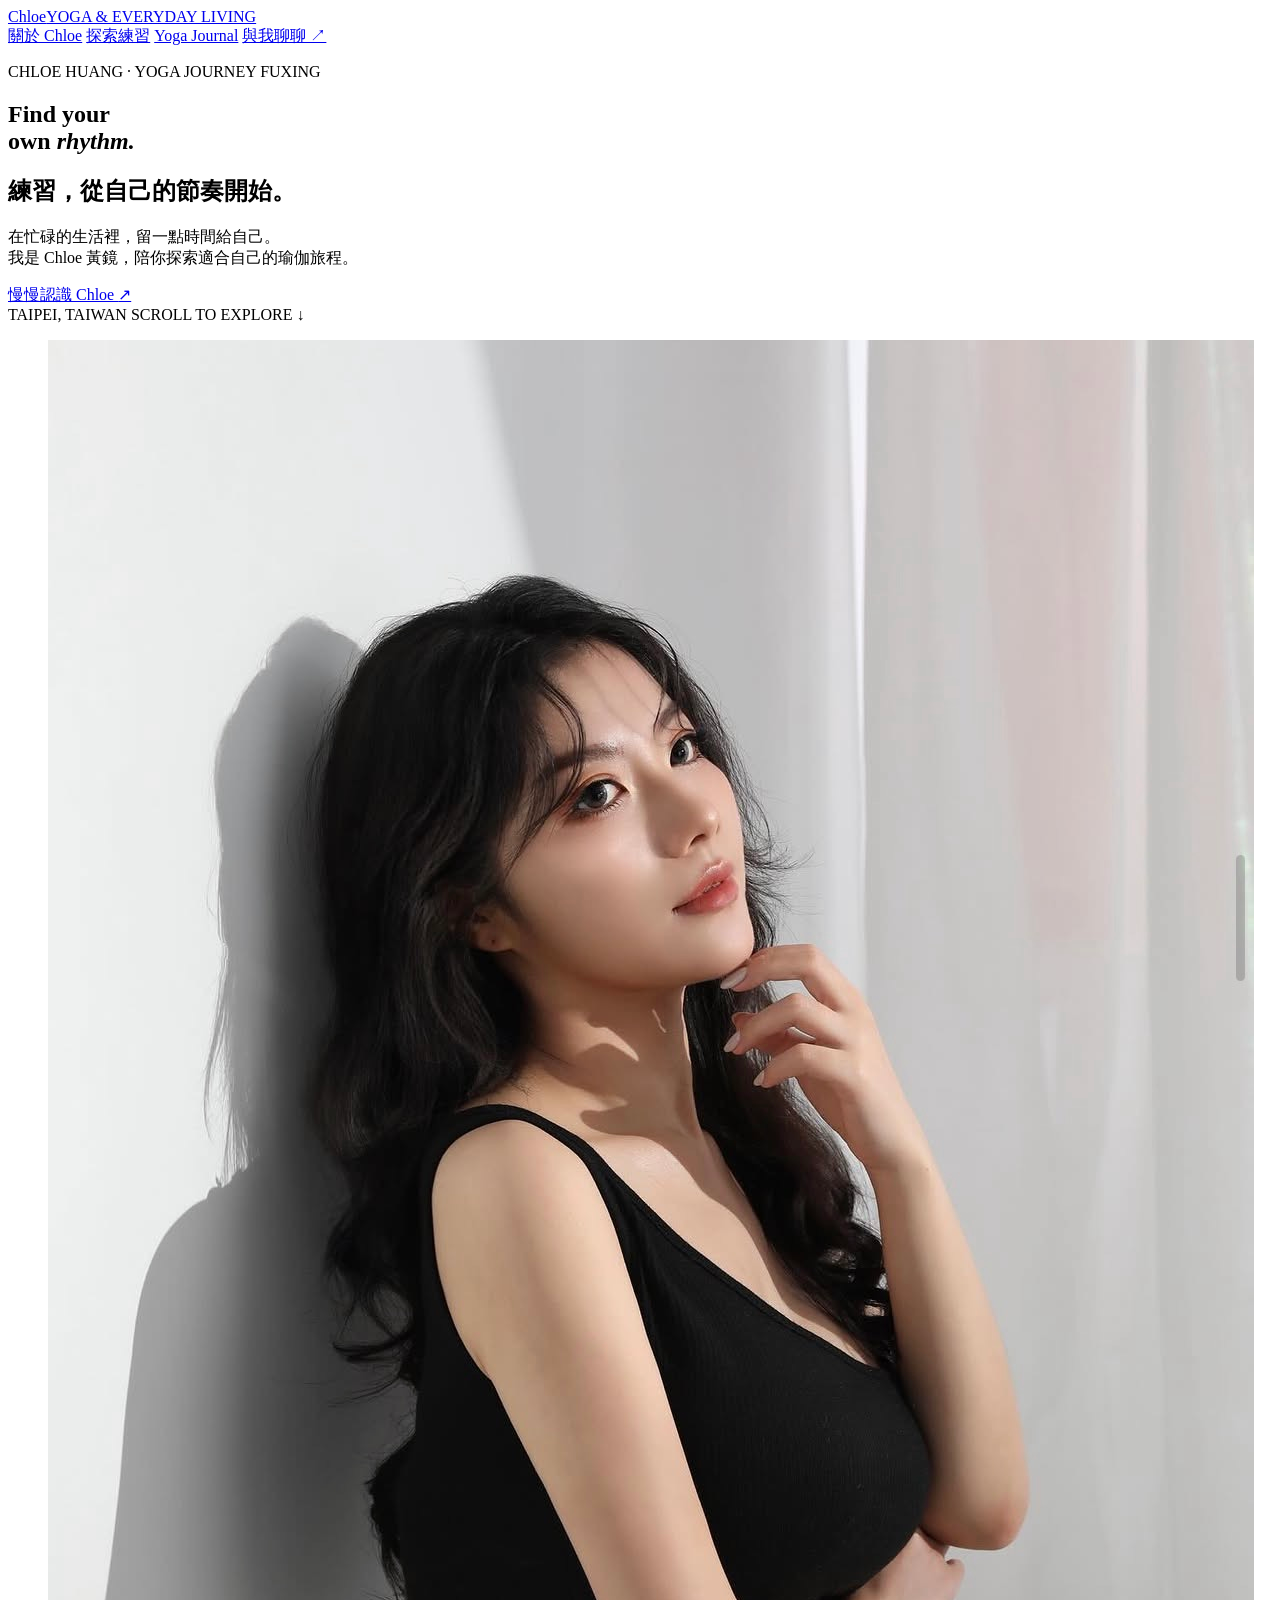
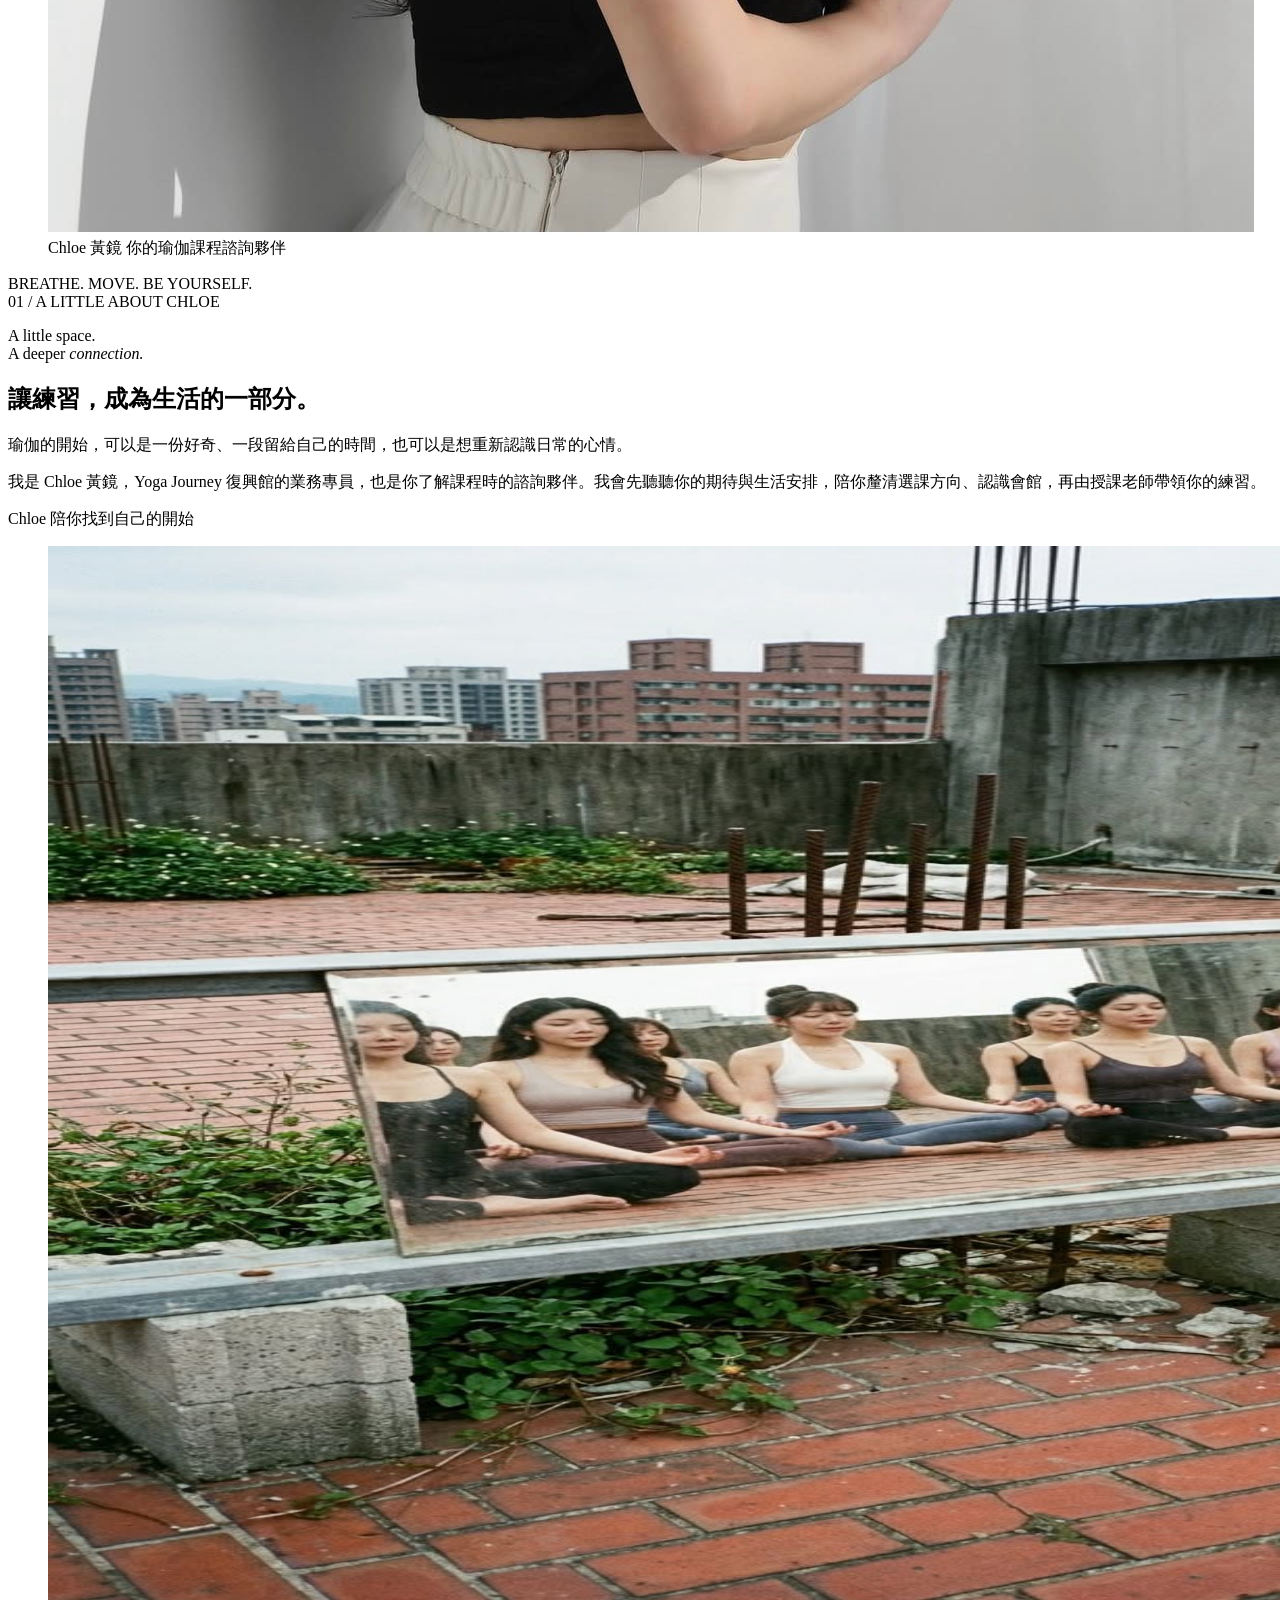
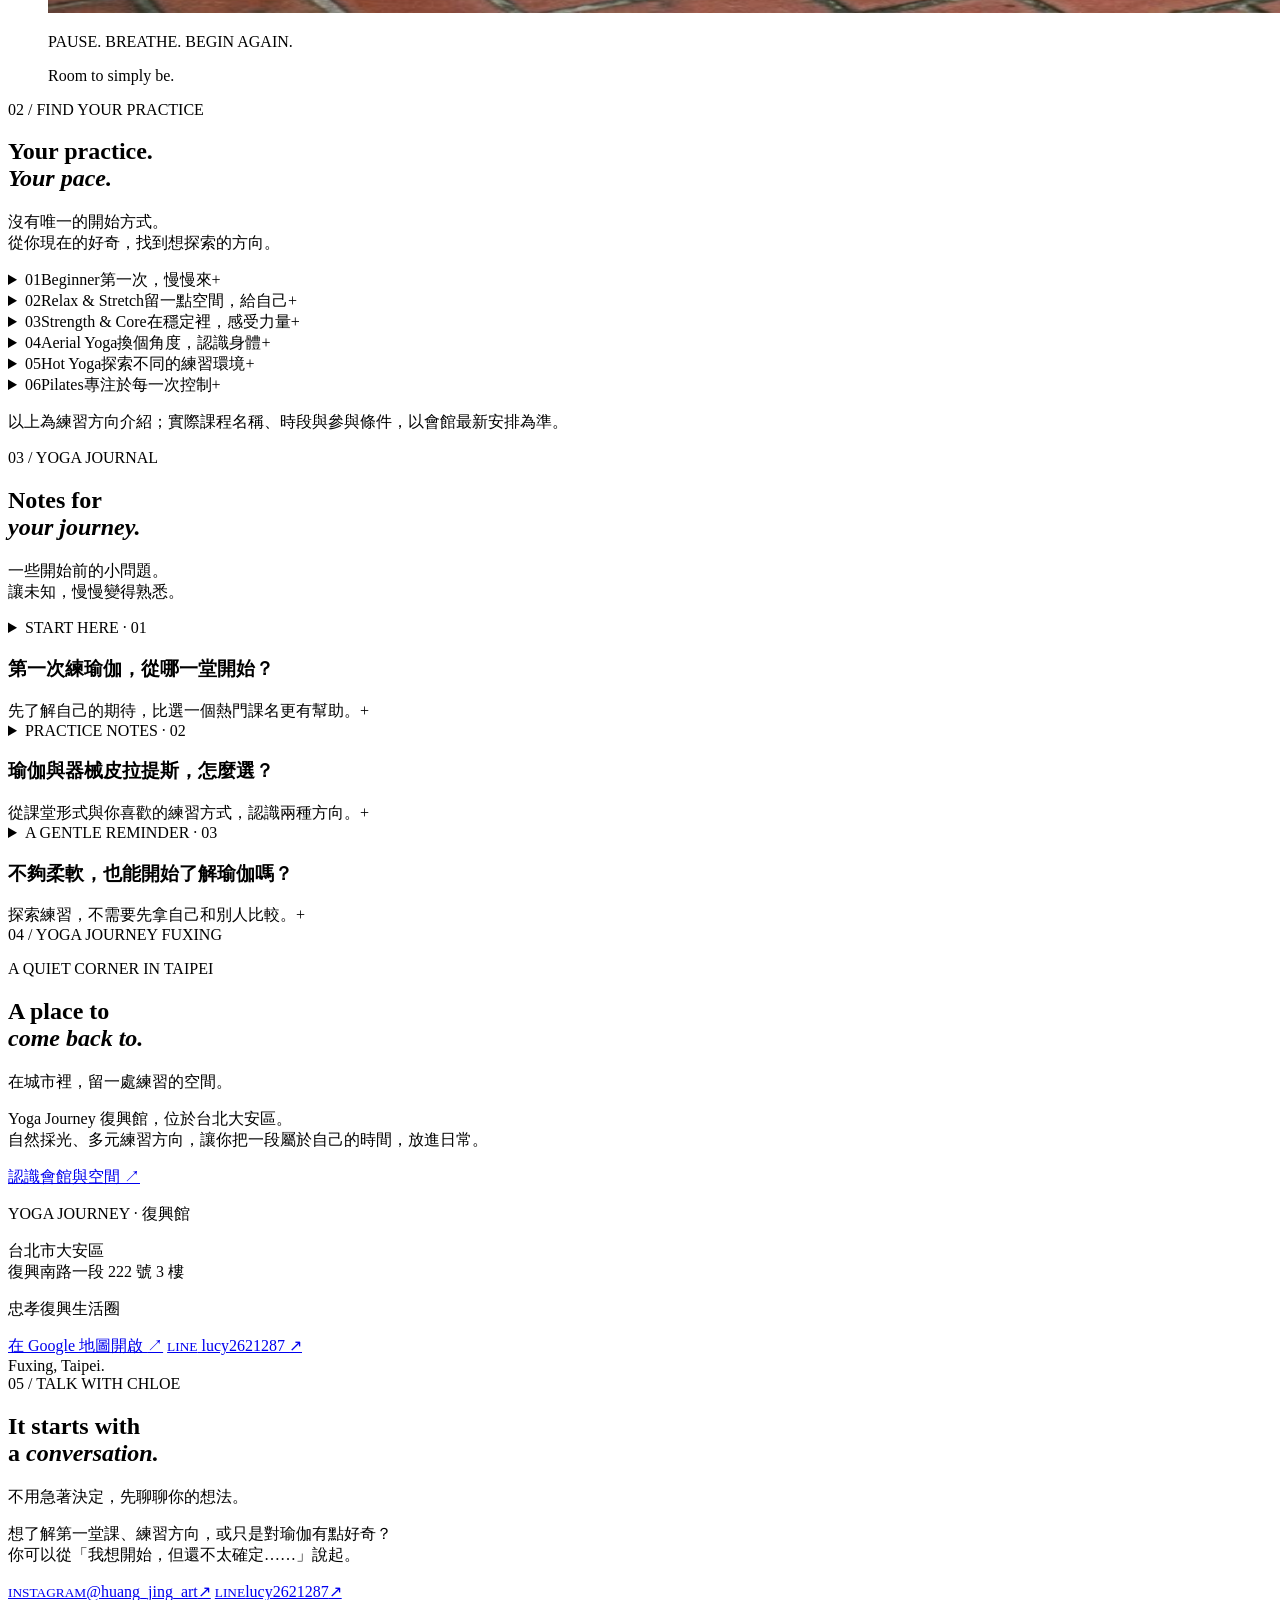
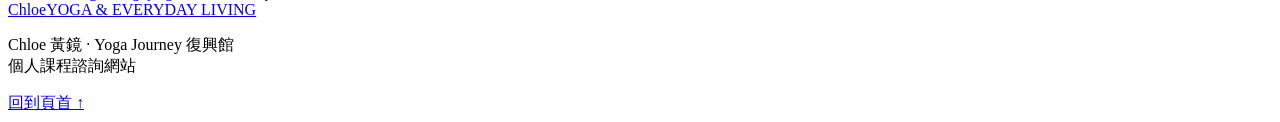
<file: chloe-yoga/index.html>
<!DOCTYPE html>
<html lang="zh-Hant">
<head>
  <meta charset="UTF-8">
  <meta name="viewport" content="width=device-width, initial-scale=1">
  <title>Chloe 黃鏡｜Find your own rhythm.</title>
  <meta name="description" content="認識 Chloe 黃鏡，Yoga Journey 復興館瑜伽課程諮詢夥伴。從初次練習到探索課程，在台北忠孝復興找到適合自己的瑜伽生活。">
  <meta property="og:title" content="Chloe 黃鏡｜Find your own rhythm.">
  <meta property="og:description" content="練習，從自己的節奏開始。Yoga Journey 復興館・瑜伽課程諮詢。">
  <meta property="og:type" content="website">
  <meta property="og:locale" content="zh_TW">
  <meta name="twitter:card" content="summary">

  <!-- Link to the live stylesheet -->
  <link rel="stylesheet" href="https://chloe-yoga-journal.hao90261.chatgpt.site/_next/static/css/index.Bu5uxPvR.css">

  <link rel="preload" href="./assets/chloe.jpeg" as="image" fetchpriority="high">
</head>
<body>
  <header class="nav">
    <a class="brand" href="#home">Chloe<span>YOGA &amp; EVERYDAY LIVING</span></a>
    <nav aria-label="主要導覽">
      <a href="#philosophy">關於 Chloe</a>
      <a href="#practice">探索練習</a>
      <a href="#journal">Yoga Journal</a>
      <a href="#contact">與我聊聊 ↗</a>
    </nav>
  </header>

  <main id="home">
    <section class="hero">
      <div class="hero-copy">
        <p class="eyebrow">CHLOE HUANG · YOGA JOURNEY FUXING</p>
        <h1>Find your<br>own <em>rhythm.</em></h1>
        <h2>練習，從自己的節奏開始。</h2>
        <p class="intro">在忙碌的生活裡，留一點時間給自己。<br>我是 Chloe 黃鏡，陪你探索適合自己的瑜伽旅程。</p>
        <a class="text-link" href="#philosophy">慢慢認識 Chloe <span>↗</span></a>
        <div class="hero-foot">
          <span>TAIPEI, TAIWAN</span>
          <span>SCROLL TO EXPLORE ↓</span>
        </div>
      </div>
      <figure class="portrait">
        <img src="./assets/chloe.jpeg" alt="Chloe 黃鏡的個人形象照" width="1206" height="1494" fetchpriority="high">
        <figcaption>
          <span>Chloe 黃鏡</span>
          <span>你的瑜伽課程諮詢夥伴</span>
        </figcaption>
      </figure>
      <div class="vertical-note">BREATHE. MOVE. BE YOURSELF.</div>
    </section>

    <section id="philosophy" class="philosophy section">
      <div class="section-label">01 / A LITTLE ABOUT CHLOE</div>
      <div class="philosophy-main reveal revealed">
        <p class="serif statement">A little space.<br>A deeper <em>connection.</em></p>
        <div class="philosophy-body">
          <h2>讓練習，成為生活的一部分。</h2>
          <p>瑜伽的開始，可以是一份好奇、一段留給自己的時間，也可以是想重新認識日常的心情。</p>
          <p>我是 Chloe 黃鏡，Yoga Journey 復興館的業務專員，也是你了解課程時的諮詢夥伴。我會先聽聽你的期待與生活安排，陪你釐清選課方向、認識會館，再由授課老師帶領你的練習。</p>
          <p class="signature">Chloe <span>陪你找到自己的開始</span></p>
        </div>
      </div>
    </section>

    <figure class="breathing-image">
      <img src="./assets/yoga-inspiration.jpg" alt="瑜伽練習示意：練習者在瑜伽墊上安靜坐姿合掌" loading="lazy" width="1600" height="1067">
      <div>
        <p class="eyebrow" style="color: inherit;">PAUSE. BREATHE. BEGIN AGAIN.</p>
        <p class="serif" style="color: inherit;">Room to simply be.</p>
      </div>
    </figure>

    <section id="practice" class="practice section">
      <div class="section-label">02 / FIND YOUR PRACTICE</div>
      <div class="section-heading reveal revealed">
        <h2 class="serif">Your practice.<br><em>Your pace.</em></h2>
        <p>沒有唯一的開始方式。<br>從你現在的好奇，找到想探索的方向。</p>
      </div>
      <div class="practice-grid">
        <details class="practice-item">
          <summary><span class="item-no">01</span><span><span class="practice-en serif">Beginner</span><span class="practice-zh">第一次，慢慢來</span></span><span class="expand" aria-hidden="true">+</span></summary>
          <p>從入門課程認識呼吸、動作與課堂節奏。先分享你的運動經驗，再一起整理適合詢問老師的問題。</p>
        </details>
        <details class="practice-item">
          <summary><span class="item-no">02</span><span><span class="practice-en serif">Relax &amp; Stretch</span><span class="practice-zh">留一點空間，給自己</span></span><span class="expand" aria-hidden="true">+</span></summary>
          <p>想在日常裡安排舒展與放鬆？可以先了解課程步調、停留時間與使用的輔具。</p>
        </details>
        <details class="practice-item">
          <summary><span class="item-no">03</span><span><span class="practice-en serif">Strength &amp; Core</span><span class="practice-zh">在穩定裡，感受力量</span></span><span class="expand" aria-hidden="true">+</span></summary>
          <p>想探索較有動態感的練習，可以從課程強度、動作銜接與既有經驗開始討論。</p>
        </details>
        <details class="practice-item">
          <summary><span class="item-no">04</span><span><span class="practice-en serif">Aerial Yoga</span><span class="practice-zh">換個角度，認識身體</span></span><span class="expand" aria-hidden="true">+</span></summary>
          <p>利用懸掛布輔助的練習。先確認初階課程內容、參與條件，以及老師如何帶領新手。</p>
        </details>
        <details class="practice-item">
          <summary><span class="item-no">05</span><span><span class="practice-en serif">Hot Yoga</span><span class="practice-zh">探索不同的練習環境</span></span><span class="expand" aria-hidden="true">+</span></summary>
          <p>在加溫教室中進行瑜伽。環境與課堂節奏都值得先了解，再決定是否適合自己。</p>
        </details>
        <details class="practice-item">
          <summary><span class="item-no">06</span><span><span class="practice-en serif">Pilates</span><span class="practice-zh">專注於每一次控制</span></span><span class="expand" aria-hidden="true">+</span></summary>
          <p>器械皮拉提斯是另一種練習方向。可先了解器械、班級形式，以及與瑜伽不同的課堂安排。</p>
        </details>
      </div>
      <p class="small-note">以上為練習方向介紹；實際課程名稱、時段與參與條件，以會館最新安排為準。</p>
    </section>

    <section id="journal" class="journal section">
      <div class="section-label">03 / YOGA JOURNAL</div>
      <div class="section-heading reveal revealed">
        <h2 class="serif">Notes for<br><em>your journey.</em></h2>
        <p>一些開始前的小問題。<br>讓未知，慢慢變得熟悉。</p>
      </div>
      <div class="journal-list">
        <details class="journal-entry">
          <summary><span class="journal-tag">START HERE · 01</span><span><h3>第一次練瑜伽，從哪一堂開始？</h3><span class="journal-intro">先了解自己的期待，比選一個熱門課名更有幫助。</span></span><span class="expand" aria-hidden="true">+</span></summary>
          <article>
            <p>選課前，先想三件事：你希望練習成為生活中的什麼時刻？過去有哪些運動經驗？一週裡哪個時段能比較從容地到教室？</p>
            <p>接著確認課程是否適合初學者、節奏與強度，以及是否需要先上基礎課。課名相同，老師的帶領方式也可能不同。</p>
            <p>把這些想法告訴 Chloe，就能把選課問題整理得更清楚；實際動作與課堂調整，則由授課老師帶領。</p>
          </article>
        </details>
        <details class="journal-entry">
          <summary><span class="journal-tag">PRACTICE NOTES · 02</span><span><h3>瑜伽與器械皮拉提斯，怎麼選？</h3><span class="journal-intro">從課堂形式與你喜歡的練習方式，認識兩種方向。</span></span><span class="expand" aria-hidden="true">+</span></summary>
          <article>
            <p>瑜伽課程會依類型結合體位、呼吸與專注；器械皮拉提斯則運用器械與阻力，安排控制、協調等練習。每堂課的內容仍以授課老師的設計為準。</p>
            <p>可以比較班級人數、課堂節奏、器械使用與預約方式。與其急著決定哪一種「比較好」，不如先了解哪一種課堂形式讓你更想持續參與。</p>
            <p>復興館提供器械皮拉提斯方向，實際時段、名額與課程內容請向館方確認。</p>
          </article>
        </details>
        <details class="journal-entry">
          <summary><span class="journal-tag">A GENTLE REMINDER · 03</span><span><h3>不夠柔軟，也能開始了解瑜伽嗎？</h3><span class="journal-intro">探索練習，不需要先拿自己和別人比較。</span></span><span class="expand" aria-hidden="true">+</span></summary>
          <article>
            <p>不用先做到照片裡的姿勢，才能開始詢問課程。選課時可以說明自己的經驗與擔心，了解入門課如何安排、是否使用輔具。</p>
            <p>到了課堂，也不需要追求與別人相同的幅度。讓老師知道你的狀況，依現場指導理解每個動作；適合你的進度，值得被尊重。</p>
            <p>有個別身體狀況時，請先確認適合參與的練習範圍，再與授課老師討論。</p>
          </article>
        </details>
      </div>
    </section>

    <section id="studio" class="studio section">
      <div class="section-label">04 / YOGA JOURNEY FUXING</div>
      <div class="studio-grid reveal revealed">
        <div>
          <p class="eyebrow">A QUIET CORNER IN TAIPEI</p>
          <h2 class="serif">A place to<br><em>come back to.</em></h2>
          <p>在城市裡，留一處練習的空間。</p>
          <p class="studio-description">Yoga Journey 復興館，位於台北大安區。<br>自然採光、多元練習方向，讓你把一段屬於自己的時間，放進日常。</p>
          <a class="text-link" href="https://yogajourney.com.tw/fuxing-hall-taipei/" target="_blank" rel="noreferrer">認識會館與空間 <span>↗</span></a>
        </div>
        <div class="location-card">
          <p class="eyebrow">YOGA JOURNEY · 復興館</p>
          <p class="address">台北市大安區<br>復興南路一段 222 號 3 樓</p>
          <p>忠孝復興生活圈</p>
          <div class="location-links">
            <a href="https://maps.app.goo.gl/MGr2YT2udQgYAqEM6" target="_blank" rel="noreferrer">在 Google 地圖開啟 <span>↗</span></a>
            <a href="https://line.me/R/ti/p/~lucy2621287" target="_blank" rel="noreferrer">
  <span>
    <small>LINE</small>
    lucy2621287
  </span>
  <span>↗</span>
</a>
          </div>
          <span class="location-mark serif">Fuxing, Taipei.</span>
        </div>
      </div>
    </section>

    <section id="contact" class="contact section">
      <div class="section-label">05 / TALK WITH CHLOE</div>
      <div class="contact-grid reveal revealed">
        <div>
          <h2 class="serif">It starts with<br>a <em>conversation.</em></h2>
          <p>不用急著決定，先聊聊你的想法。</p>
          <p class="contact-description">想了解第一堂課、練習方向，或只是對瑜伽有點好奇？<br>你可以從「我想開始，但還不太確定……」說起。</p>
        </div>
        <div class="contact-links">
          <a href="https://www.instagram.com/huang_jing_art/" target="_blank" rel="noreferrer"><span><small>INSTAGRAM</small>@huang_jing_art</span><span>↗</span></a>
          <a href="https://line.me/R/ti/p/~lucy2621287" target="_blank" rel="noreferrer"><span><small>LINE</small>lucy2621287</span><span>↗</span></a>
        </div>
      </div>
    </section>

    <footer>
      <a class="brand" href="#home">Chloe<span>YOGA &amp; EVERYDAY LIVING</span></a>
      <p>Chloe 黃鏡 · Yoga Journey 復興館<br><span>個人課程諮詢網站</span></p>
      <a href="#home">回到頁首 ↑</a>
    </footer>
  </main>
</body>
</html>
</file>
